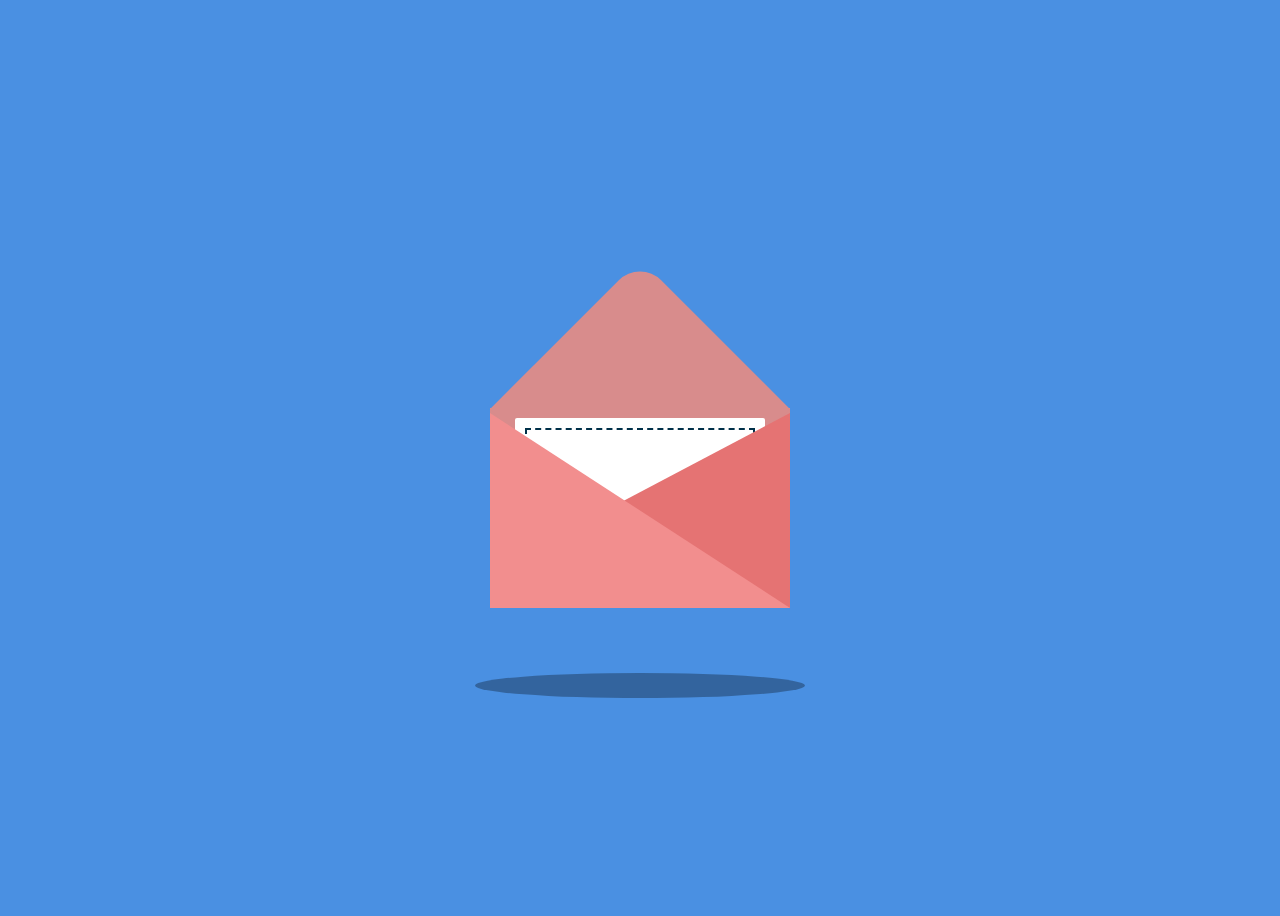
<file: index.html>
<!DOCTYPE html>
<html lang="en">

    <head>
        <meta charset="UTF-8">
        <meta http-equiv="X-UA-Compatible" content="IE=edge">
        <meta name="viewport" content="width=device-width, initial-scale=1.0">
        <title>Document</title>
        <link rel="stylesheet" href="style.css">
    </head>

    <body>
        <div class="container">
            <div class="valentines">
                <div class="envelope">
                    <div class="card">
                        <div class="text">
                             how you doing?
                        </div>
                        <!--<div class="heart"></div>  -->  
                    </div>
                </div>
                <div class="front"></div>
            </div>
        </div>
    </body>

</html>
</file>
<file: style.css>
body{
    display: grid;
    place-items: center;
    min-height: 100vh;
    overflow: hidden;
    background: #4A90E2;
}
.container{
    position: relative;
}
.valentines{
    position: relative;
    top: 50px;
    cursor: pointer;
    animation: up 3s linear infinite;
}
.envelope{
    position: relative;
    width: 300px;
    height: 200px;
    background: #D88C8C;
    display: grid;
    place-items: center;
}
.envelope::before{
    content: '';
    position: absolute;
    width: 212px;
    height: 212px;
    background: #D88C8C;
    transform: rotate(45deg);
    top: -105px;
    left: 44px;
    border-radius: 30px 0 0 0;
}
.front{
    position: absolute;
    border-right: 180px solid #E57373;
    border-top: 95px solid transparent;
    border-bottom: 100px solid transparent;
    left: 120px;
    top: 5px;
    width: 0;
    height: 0;
    z-index: 10;
}
.front::before{
    position: absolute;
    content: '';
    border-left: 300px solid #F28E8E;
    border-top: 195px solid transparent;
    left: -120px;
    top: -95px;
}
.card{
    position: relative;
    width: 250px;
    height: 180px;
    background: #fff;
    border-radius: 2px;
    display: grid;
    place-items: center;
    transition: 1s;
}
.card::before{
    content: '';
    position: absolute;
    top: 10px;
    left: 10px;
    right: 10px;
    bottom: 10px;
    border: 2px solid #003049;
    border-style: dashed;
}
.valentines:hover .card{
    transform: translateY(-150px);
}
.card .text{
    font-family: 'Brush Script MT', cursive;
    font-size: 28px;
    text-align: center;
    line-height: 25px;
    color: #003049;
}
.card .heart{
    position: relative;
    width: 35px;
    height: 35px;
    background: red;
    bottom: 20px;
    transform: rotate(45deg);
    border-radius: 50% 0 0 50%;
}
.card .heart::before{
    content: '';
    position: absolute;
    width: 100%;
    height: 100%;
    background: red;
    border-radius: 0 50% 50% 0;
    right: 0;
    transform: rotate(-90deg);
    transform-origin: top;
}
.card .heart::after{
    content: '';
    position: absolute;
    width: 100%;
    height: 100%;
    background: red;
    right: -18px;
}
@keyframes up{
    0%, 100%{
        transform: translateY(0);
    }
    50%{
        transform: translateY(-30px);
    }
}
.valentines::before{
    content: '';
    position: absolute;
    width: 330px;
    height: 25px;
    border-radius: 50%;
    background: rgba(0, 0, 0, .3);
    top: 265px;
    left: -15px;
    animation: scale 3s linear infinite;
}
@keyframes scale{
    0%, 100%{
        transform: scaleX(1);
    }
    50%{
        transform: scaleX(.85);
    }
}
</file>
